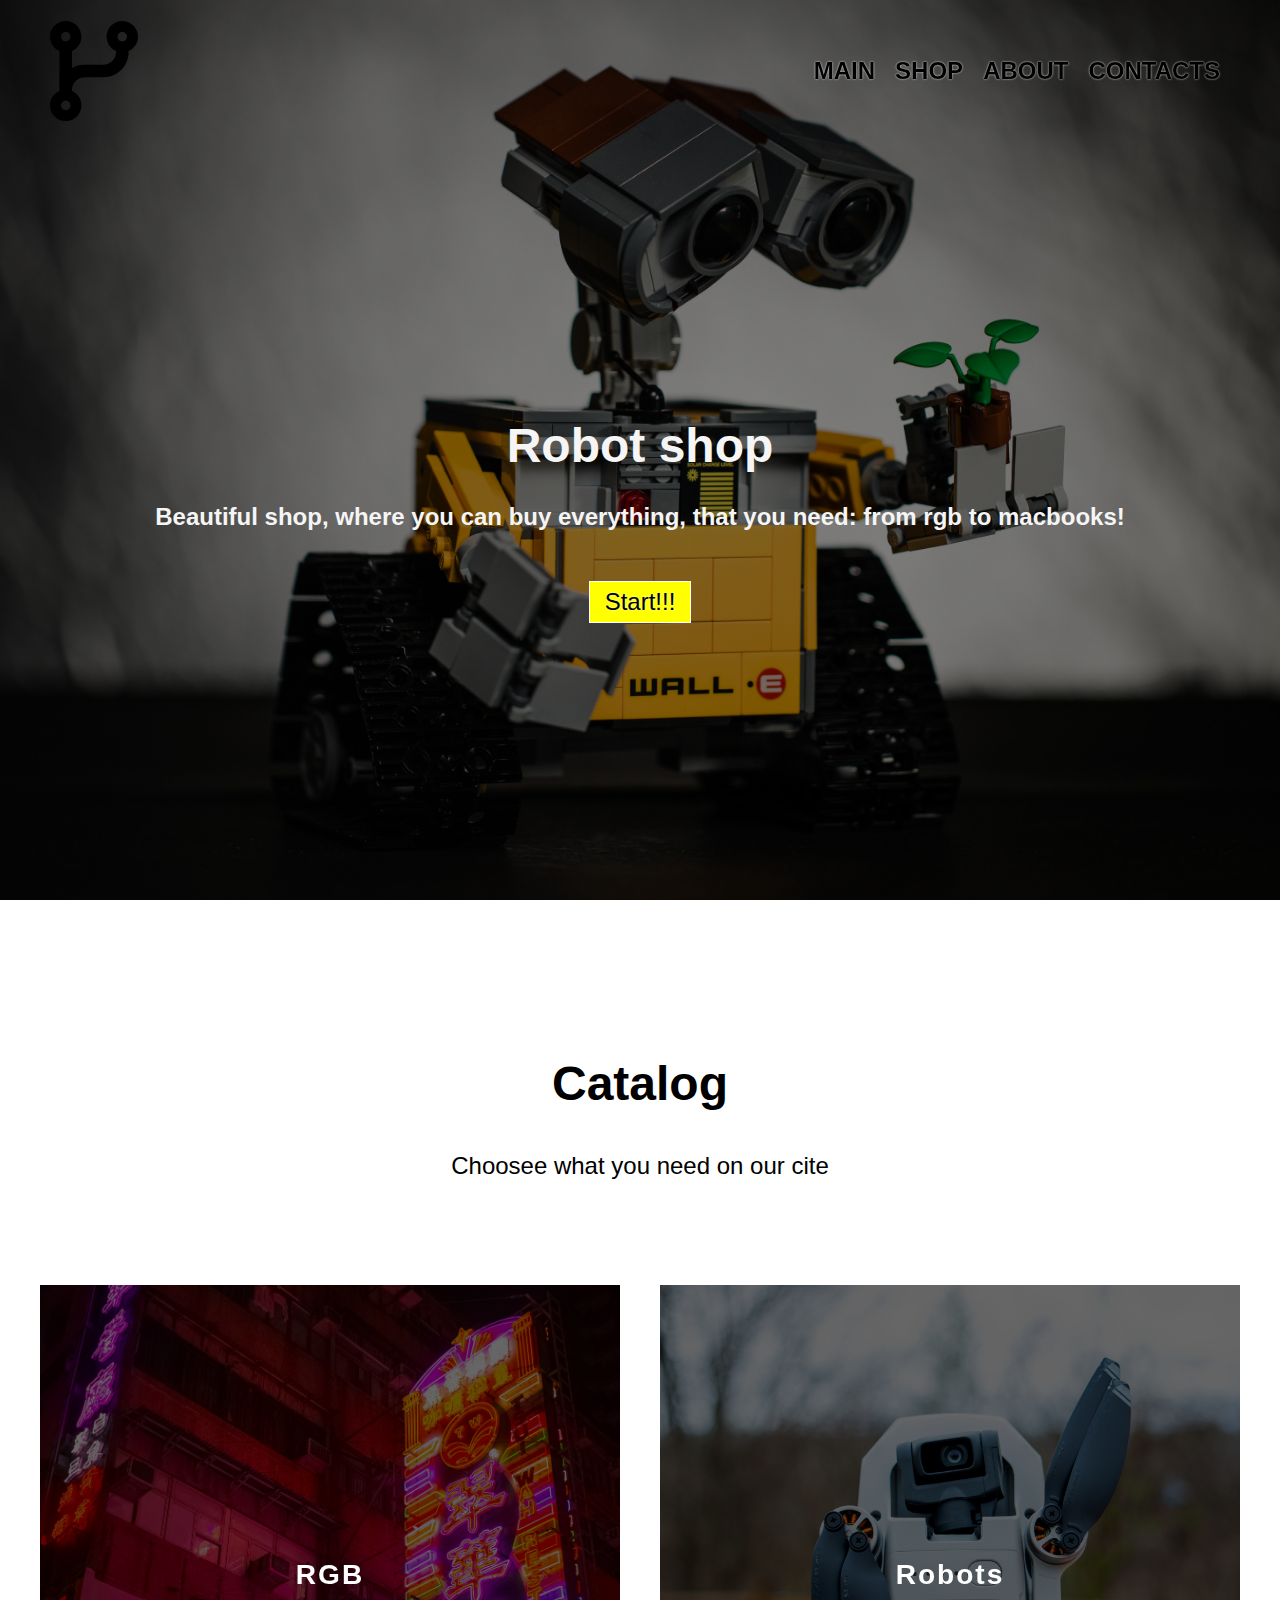
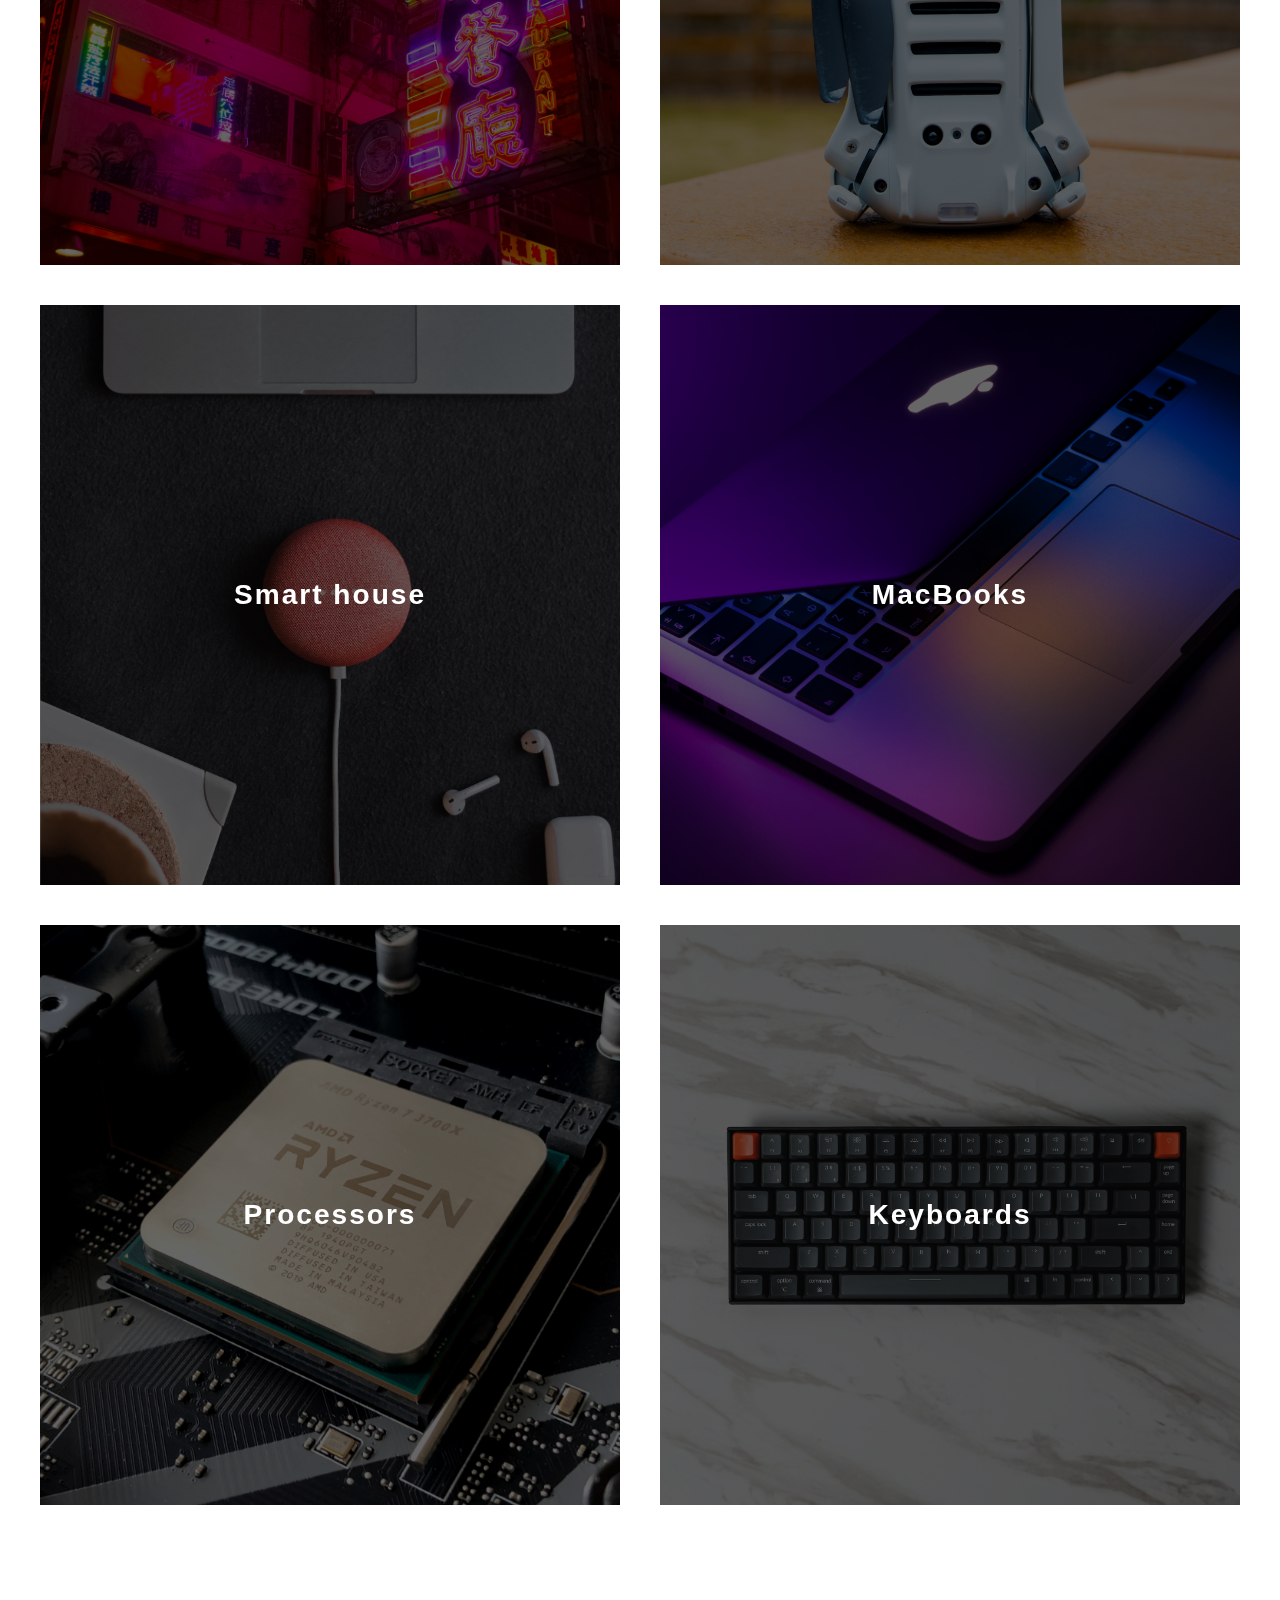
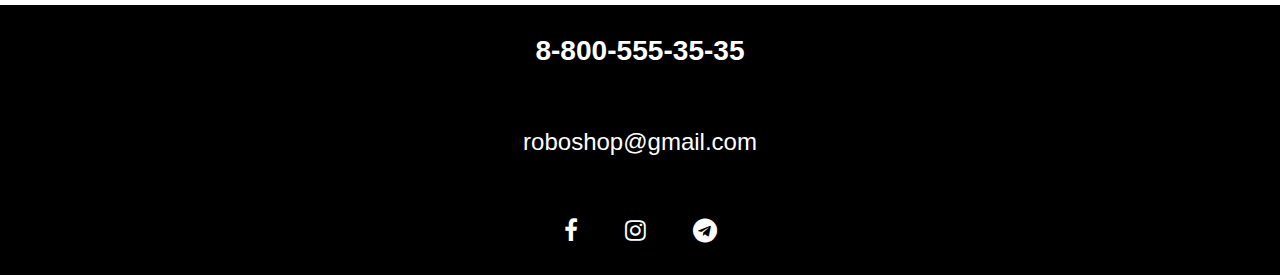
<file: index.html>
<!DOCTYPE html>
						<html>
						<head>
							<link rel="stylesheet" type="text/css" href="styleMain.css">
							<link rel="stylesheet" type="text/css" 
							href="https://maxcdn.bootstrapcdn.com/font-awesome/4.7.0/css/font-awesome.min.css">
							<meta charset="utf-8">
							<meta name="viewport" content="width=device-width, initial-scale=1">
							<title></title>
						</head>
						<body>
							<div class="main-grid">
								<header class="mainheader">
									<div class="shapka-lipuchka">
									<nav>


										<!-- <a href="index.html"> --><img class="logo" src="image/logo.svg"><!-- </a> -->


										<!-- <a href="index.html"><img class="logo" src="image/logo.svg"></a> -->




									<ul>
									 <li><a href="index.html" class="underline-one">MAIN </a></li>
									 <li><a href="shop.html" class="underline-one">SHOP </a></li>
									 <li><a href="about.html" class="underline-one">ABOUT </a></li>
									<li> <a href="contacts.html" class="underline-one">CONTACTS </a></li>
									</ul>







									</nav>
								</div>


									<div class="name">
						             <h1>Robot shop</h1>
						             <h4>Beautiful shop, where you can buy everything, that you need: from rgb to macbooks!</h4>
						             <a href="#catalog" class="butt"><div class="button">Start!!!</div></a>


						         </div>






								</header>
							 <section class="text" id="catalog">

							 <h1>Catalog</h1>
							 <p>Choosee what you need on our cite </p>


							 </section>
							<div class="tiles">
								<div class="item1 item">
									<img src="image/firstbanner.jpg" alt="" class="item_img">
									<div class="overlay">
										<a href="shop.html #rgb"> <h3>RGB</h3></a>
									</div>
								</div>
								<div class="item2 item">
									<img src="image/secondbanner.jpg" alt="" class="item_img">
									<div class="overlay">
										<a href="shop.html #robot"><h3>Robots</h3></a> 
									</div>
								</div>
								<div class="item3 item">
									<img src="image/thirdbanner.jpg" alt="" class="item_img">
									<div class="overlay">
										<a href=""><h3>Smart house</h3></a> 
									</div>
								</div>
								<div class="item4 item">
									<img src="image/fourthbanner.jpg" alt="" class="item_img">
									<div class="overlay">
										<a href="shop.html #mac"><h3>MacBooks</h3></a> 
									</div>
								</div>
								<div class="item5 item">
									<img src="image/fifthbanner.jpg" alt="" class="item_img">
									<div class="overlay">
										<a href="shop.html #ryzen"><h3>Processors</h3></a> 
									</div>
								</div>
								<div class="item6 item">
									<img src="image/sixthbanner.jpg" alt="" class="item_img">
									<div class="overlay">
										<a href="shop.html #keyboard"><h3>Keyboards</h3></a> 
									</div>
								</div>


							</div>

							 
							<footer>
								<h3>8-800-555-35-35</h3>
								<p>roboshop@gmail.com</p>
								<div class="icons">		
								<a href=""><i class="fa fa-facebook"></i></a>
								<a href=""><i class="fa fa-instagram"></i></a>
								<a href=""><i class="fa fa-telegram"></i></a>
						</div>

							</footer>



							</div>

						</body>

						</html>
</file>
<file: styleMain.css>
*{
	margin: 0;
	padding: 0;
}
body{
	font-size: 24px;
	font-family:sans-serif ;
}

.shapka-lipuchka{
	position: sticky;
	top: 1px;
}

.mainheader{
	background: black;
    display: flex;
	flex-direction:column ;
	height: 100vh;
	background-image: url(image/main.jpg);
	box-shadow: inset 0 0 0 1000px rgba( 0, 0, 0, 0.5);
	background-size:cover ;
	grid-column: 1 / -1;

}
.main-grid{
	display: grid;
	grid-template-columns: 1fr repeat(2, minmax(auto, 25em)) 1fr;
}
nav{
	height: 100px;
	align-items: center;
	display: flex;
    flex-direction: row;
    justify-content: space-between;
    padding: 20px 50px;
}
.logo{
	
	height: 100% ;
	
}
a{
color: black;
text-decoration: none;	
}
ul{
	list-style: none;
	display: flex;


}
ul li{
	margin: 10px;
	text-shadow: 0 0 2px whitesmoke;
	font-weight: 900;
}
ul li a:hover{
	color: ;
	transition: 1s;
}
.name{
	display: flex;
	flex-direction:column ;
	justify-content: center;
	align-items: center;
	flex-grow: 1;
	color: whitesmoke;
}
h1{
	text-align: center;
	padding-bottom: 30px;
}
.button{
	margin-top: 50px;
	height: 40px;
	width: 100px;
	background-color: yellow;
	text-align: center;
	border: 1px solid white;
	display: flex;
justify-content: center;
	align-items: center;
	text-shadow: 0 0 2px whitesmoke;
}
.button:hover{
background-color: rgba(223, 255, 0, 0.4);
transition: 0.8s;

}
.underline-one {
	
    position: relative;
    cursor: pointer;
    text-decoration: none; /* Убираем подчеркивание */
}
.underline-one:after {
	content: "";
    display: block;
    position: absolute;
    right: 0;
    bottom: -3px;
    width: 0;
    height: 2px; /* Высота линии */
    background-color: black; /* Цвет подчеркивания при исчезании линии*/
    transition: width 0.5s; /* Время эффекта */
}

.underline-one:hover:after {
	content: "";
    width: 100%;
    display: block;
    position: absolute;
    left: 0;
    bottom: -3px;
    height: 2px; /* Высота линии */
    background-color: red; /* Цвет подчеркивания при появлении линии*/
    transition: width 0.5s;  /* Время эффекта */
}

.text{
	
	grid-column: 2 / -2;
	height: 15vh;
	display: flex;
	flex-direction: column;
	justify-content: space-around;
	align-items: center;
	padding-top: 150px;
	padding-bottom: 100px;

}
.tiles{
	grid-column: 2 / -2;
	display: grid;
	grid-template-columns: 1fr 1fr;
	grid-gap: 40px;
	margin-bottom: 100px;
}
.item_img{
	height: 100%;
	width: 100%;
	grid-column: 1 / -1;
	grid-row: 1 / -1;
	object-fit: cover;
	transition: 0.5s;
	/*box-shadow: inset 0 0 0 1000px rgba( 0, 0, 0, 1);*/
	background-size:cover ; 
}
.item{
	display: grid;
	grid-template-columns: 1;
	grid-template-rows:1 ;
	overflow: hidden;
}
.overlay{
	background: rgba(0, 0, 0, 0.6);
grid-column: 1 / -1;
	grid-row: 1 / -1;
	display: grid;
	justify-items: center;
	align-items: center;
	color: lightgreen;
	z-index: 2;	
}
.overlay h3{
	font-weight: 900;
	letter-spacing: 2px;
	color: white;

}
.item:hover .item_img{
	transform: scale(1.15);
	transition: 0.5s;
}
footer{
	grid-column: 1 / -1;
	height:30vh ;

	background-color: black;
	color: white;
	grid-column: 1 / -1;
	
	display: flex;
	flex-direction: column;
	justify-content: space-around;
	align-items: center;
	
}

footer a{
	color: white;
	text-decoration: none;

}
.icons{
	width: 200px;
display: flex;
flex-direction: row;
	justify-content: space-around;
}
.butt{
	transition: 3s;
}
<!---------------------------------
</file>
